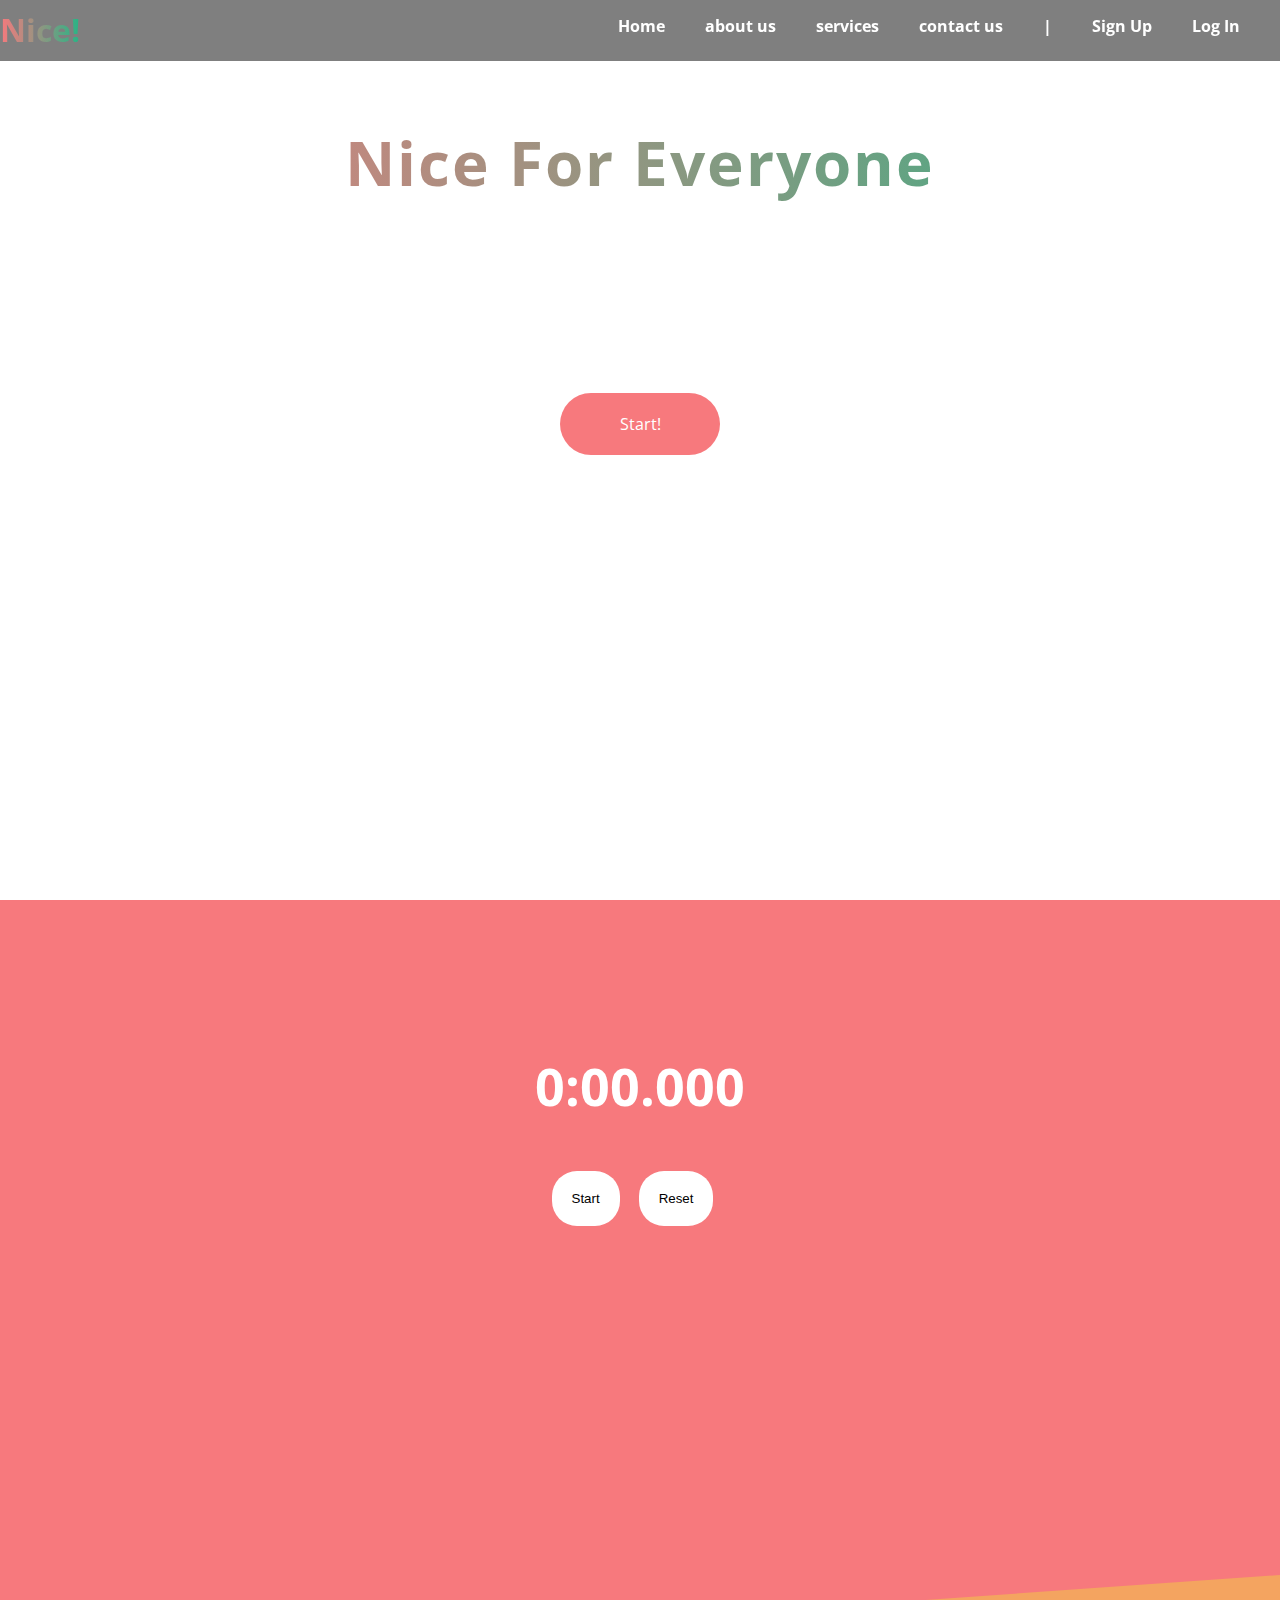
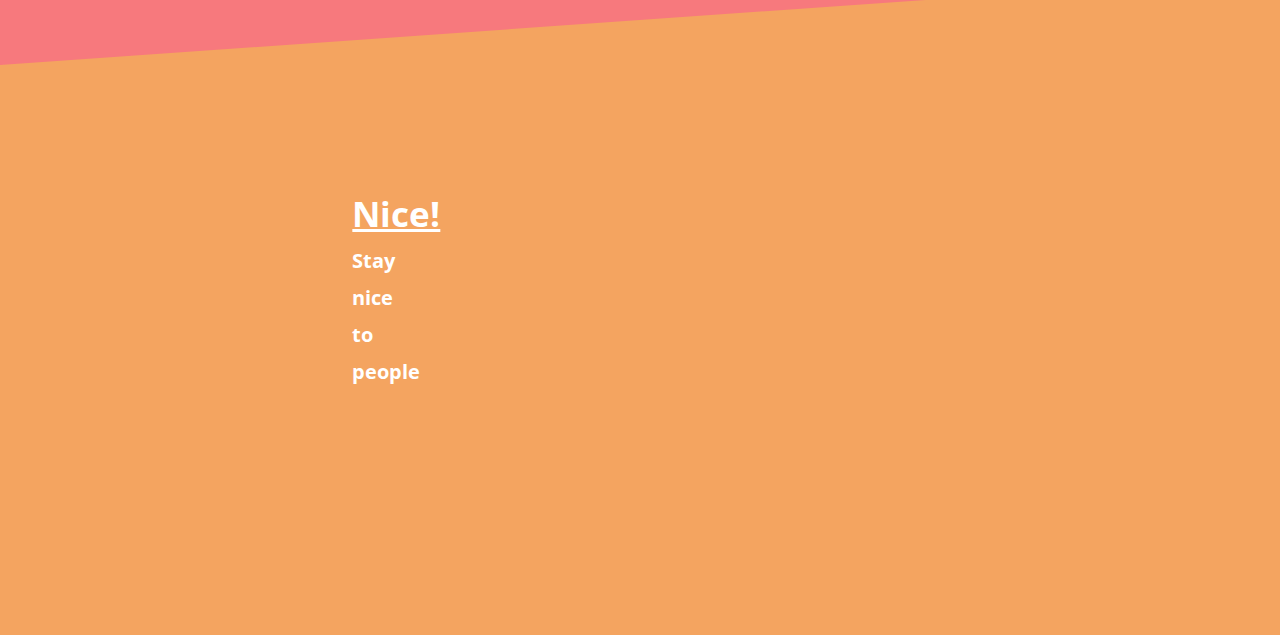
<file: index.html>
<html lang="en">
	<head>
		<meta charset="UTF-8" />
		<meta name="viewport" content="width=device-width, initial-scale=2.0" />
		<meta http-equiv="X-UA-Compatible" content="ie=edge" />
		<link rel="stylesheet" href="nav.css" />
		<link
		rel="stylesheet"
		href="https://use.fontawesome.com/releases/v5.8.2/css/all.css"
		integrity="sha384-oS3vJWv+0UjzBfQzYUhtDYW+Pj2yciDJxpsK1OYPAYjqT085Qq/1cq5FLXAZQ7Ay"
		crossorigin="anonymous"
		/>
		
		<link
			href="https://fonts.googleapis.com/css?family=Open+Sans:400,700,700i,800,800i&display=swap"
			rel="stylesheet"
			/>
			<title>Document</title>
		</head>
		<body>
					<nav class="navbar">
						<label class="navbar-toggle" id="js-navbar-toggle" for="chkToggle">
							<i class="fa fa-bars"></i>
						</label>	
						<h1 class="logo"><i class="fas fa-meteor"></i> Nice!</h1>
						<input type="checkbox" id="chkToggle"></input>
						<ul class='navi'>
							<li><a class="a" href="#">Home</a></li>
							<li><a class="a" href="#">about us</a></li>
							<li><a class="a" href="#">services</a></li>
							<li><a class="a" href="#">contact us</a></li>
							<li><a class="a line" href="#">|</a></li>
							<li><a class="reg a" href="#"> Sign Up</a></li>
							<li><a class="reg a" href="#"> Log In</a></li>
						</ul>
					</nav>
			
			<main class="main-container" id='section1'>
				<h2 class="main-heading">Nice for everyone</h2>
				<h3 class="main-heading__two">it's always Nice when it's nice!</h3>
				<a  href='#section2' class="main-btn">Start!</a>
			</main>
			
			<div class="start" id='section2'>
				<h1 class="timer" id = 'timer'>0:00.000</h1>
				<button id='toggleB' class="btn ">Start</button>
				<button id='resetB' class="btn ">Reset</button>
			</div>
			<footer class="footer-container">
				<div class="logoAndLinks">
				<a class="footer-logo"><i class="fas fa-meteor "></i> Nice! </a>
				<div class="first">
					<a class="b" href="#">Stay</a>
					<a class="b" href="#">nice</a>
					<a class="b" href="#">to</a>
					<a class="b" href="#">people</a>
				</div>
				</div>
				<div class="social">
					<a class="a" href="#"><i class="fab fa-facebook-square"></i></a>
					<a class="a" href="#"><i class="fab fa-instagram"></i></a>
					<a class="a" href="#"><i class="fab fa-twitter-square"></i></a>
				</div>
			</footer>
			<!-- <div class="moshe"></div> -->
			<script src="./js/nav.js"></script>
			<script src="./js/main.js"></script>
		</div>
	</body>
	</html>
</file>
<file: nav.css>
html {
	box-sizing: border-box;
	font-family: 'Open Sans', sans-serif;
	scroll-behavior: smooth;
}

* {
	margin: 0;
	padding: 0;
}

*,
*::before,
*::after {
	box-sizing: initial;
}

.logo {
	background-image: linear-gradient(to right, #f7797d, #28b485);
	-webkit-background-clip: text;
	color: transparent;
	margin-top: 8px;
	cursor: pointer;
}

.navbar {
	display: flex;
	justify-content: space-between;
	position: fixed;
	top: 0;
	z-index: 3;
	width: 100%;
	background-color: rgba(0, 0, 0, 0.5);
	width: 100%;
	padding-bottom: 10px;
	/* height: 70px; */
}

#chkToggle:checked + ul.navi {
	display: flex;
}

#chkToggle {
	display: none;
}

.navi {
	display: flex;
	margin-right: 40px;
	list-style: none;
	justify-content: flex-end;
	align-items: center;
	z-index: 2;
}

.navi li {
	margin: 0;
}

.navbar-toggle {
	display: none;
}

.a {
	color: #fff;
	text-decoration: none;
	font-weight: bold;
	outline: none;
	margin-left: 40px;
	padding-top: 40px	
}

.lofo:hover,
.a:hover {
	color: rgba(255, 255, 255, 0.5);
}

.main-container {
	background-image: url(https://images.pexels.com/photos/1037995/pexels-photo-1037995.jpeg?cs=srgb&dl=classic-blue-coupe-die-cast-model-1037995.jpg&fm=jpg);
	background-size: cover;
	background-position-y: -200px;
	height: 100vh;
	z-index: 2;
	cursor: pointer;
	width: 100%;
	text-align: center;
}

.main-heading {
	letter-spacing: 2px;
	padding-top: 120px;
	font-weight: bold;
	font-size: 62px;
	text-transform: capitalize;
	color: white;
	animation: moveInLeft 1s ease-out;
	background-image: linear-gradient(to right, #f7797d, #28b485);
	-webkit-background-clip: text;
	color: transparent;
}

.main-heading__two {
	font-weight: 300;
	font-size: 24px;
	color: #fff;
	text-transform: capitalize;
	color: white;
	animation: moveInRight 1s ease-out;
	animation-delay: -0.5s;
	margin-top: 1.5em;
	margin-bottom: 5em;
}

.main-btn,
.main-btn:link,
.main-btn:visited {
	margin-left: auto;
	margin-right: auto;
	display: block;
	text-decoration: none;
	padding: 20px;
	width: 120px;
	background-color: #f7797d;
	color: #fff;
	border-radius: 100px;
	transition: all 0.4s;
}

.main-btn:hover {
	transform: translateY(-5px);
	transform: scale(25);
}

.footer-container {
	margin-top: -115px;
	padding: 50px 0;
	height: 65vh;
	background-color: sandybrown;
	display: flex;
	justify-content: space-evenly;
	align-items: center;
}

li {
	color: #f3f3f3;
	/* position: fixed; */
}

.first,
.second,
.third {
	display: flex;
	flex-direction: column;
	color: white;
}

.start {
	overflow: hidden;
	clip-path: polygon(0 0%, 100% 0%, 100% 75vh, 0 100%);

	/* margin-top: -50px; */
	background-color: #f7797d;
	width: 100%;
	height: 85vh;
	text-align: center;
}

.timer {
	color: white;
	margin-top: 150px;
	margin-bottom: 50px;
	font-size: 52px;
}

.btn {
	/* margin: 10px; */
	margin-bottom: 50px;
	background-color: #fff;
	padding: 20px;
	border: none;
	border-radius: 25px;
	cursor: pointer;
	margin-right: 15px;
	transition: all 0.4s;
	outline: none;
}

.btn:hover {
	transform: translateY(-5px);
}

.b,
.footer-logo {
	text-decoration: none;
	color: white;
	font-weight: bold;
	font-size: 20px;
	margin-bottom: 10px;
}

.footer-logo {
	font-size: 35px;
	text-decoration: underline;	
}

.b:hover,
.footer-logo:hover {
	color: saddlebrown;
}

.social-header {
	color: white;
}

.logoAndLinks {
	display: flex;
	flex-direction: column;
}

.fab {
	font-size: 30px;
	margin-right: 5px;
}

.fab:hover {
	color:saddlebrown;
}


@keyframes moveInLeft {
	0% {
		opacity: 0;
		transform: translateY(-3rem);
	}
	100% {
		opacity: 1;
		transform: translateY(0rem);
	}
}

@keyframes moveInRight {
	0% {
		opacity: 0;
		transform: translateY(-2rem);
	}
	80% {
		transform: translateY(1rem);
	}
	100% {
		opacity: 1;
		transform: translateX(0rem);
	}
}

@keyframes moveInTop {
	0% {
		opacity: 0;
		transform: translateY(10rem);
	}
	80% {
		transform: translateY(-1rem);
	}
	100% {
		opacity: 1;
		transform: translateY(0rem);
	}
}

@media only screen and (max-width: 1200px) {
	.main-container {
		background-position-y: 0px;
	}
}

@media only screen and (max-width: 950px) {
	.container {
		justify-content: space-between;
	}

	.navi {
		display: none;
	}
	
	.navi li {
		text-align: center;
		margin: 35px auto;
	}
	
	.navbar {
		flex-direction: column;
	}
	
	.navbar-toggle {
		position: absolute;
		top: 10px;
		right: 20px;
		cursor: pointer;
		color: rgba(255, 255, 255, 0.8);
		font-size: 24px;
		display: block;
	}
	.logo {
		text-align: left;
		display: block;
		
	}
	
	.line {
		display: none;
	}
	
	#chkToggle {
		display: none;
		transition: all 0.5s;
		transform: translateX(10px)
	}
	
	#chkToggle:checked + ul.navi {
		display: block;
		text-align: center;
		/* border: 2px solid sandybrown; */
	}



}

@media only screen and (max-width: 500px) {
	.main-heading {
		font-size: 42px;
		margin-left: auto;
		margin-right: auto;
	}

	ul {
		flex-direction: column;
	}

	.ham {
		position: absolute;
		top: 10px;
		right: 20px;
		cursor: pointer;
		color: rgba(255, 255, 255, 0.8);
		font-size: 24px;
	}

	.social {
		display: flex;
		flex-direction: column;
		justify-content: space-evenly;
		
		/* margin-bottom: 5px; */
	}

	#chkToggle:checked + ul.main-nav {
		display: block;
	}

	.logoAndLinks {
		display: flex;
		flex-direction: column;
		justify-content: space-evenly;
	}
}
</file>
